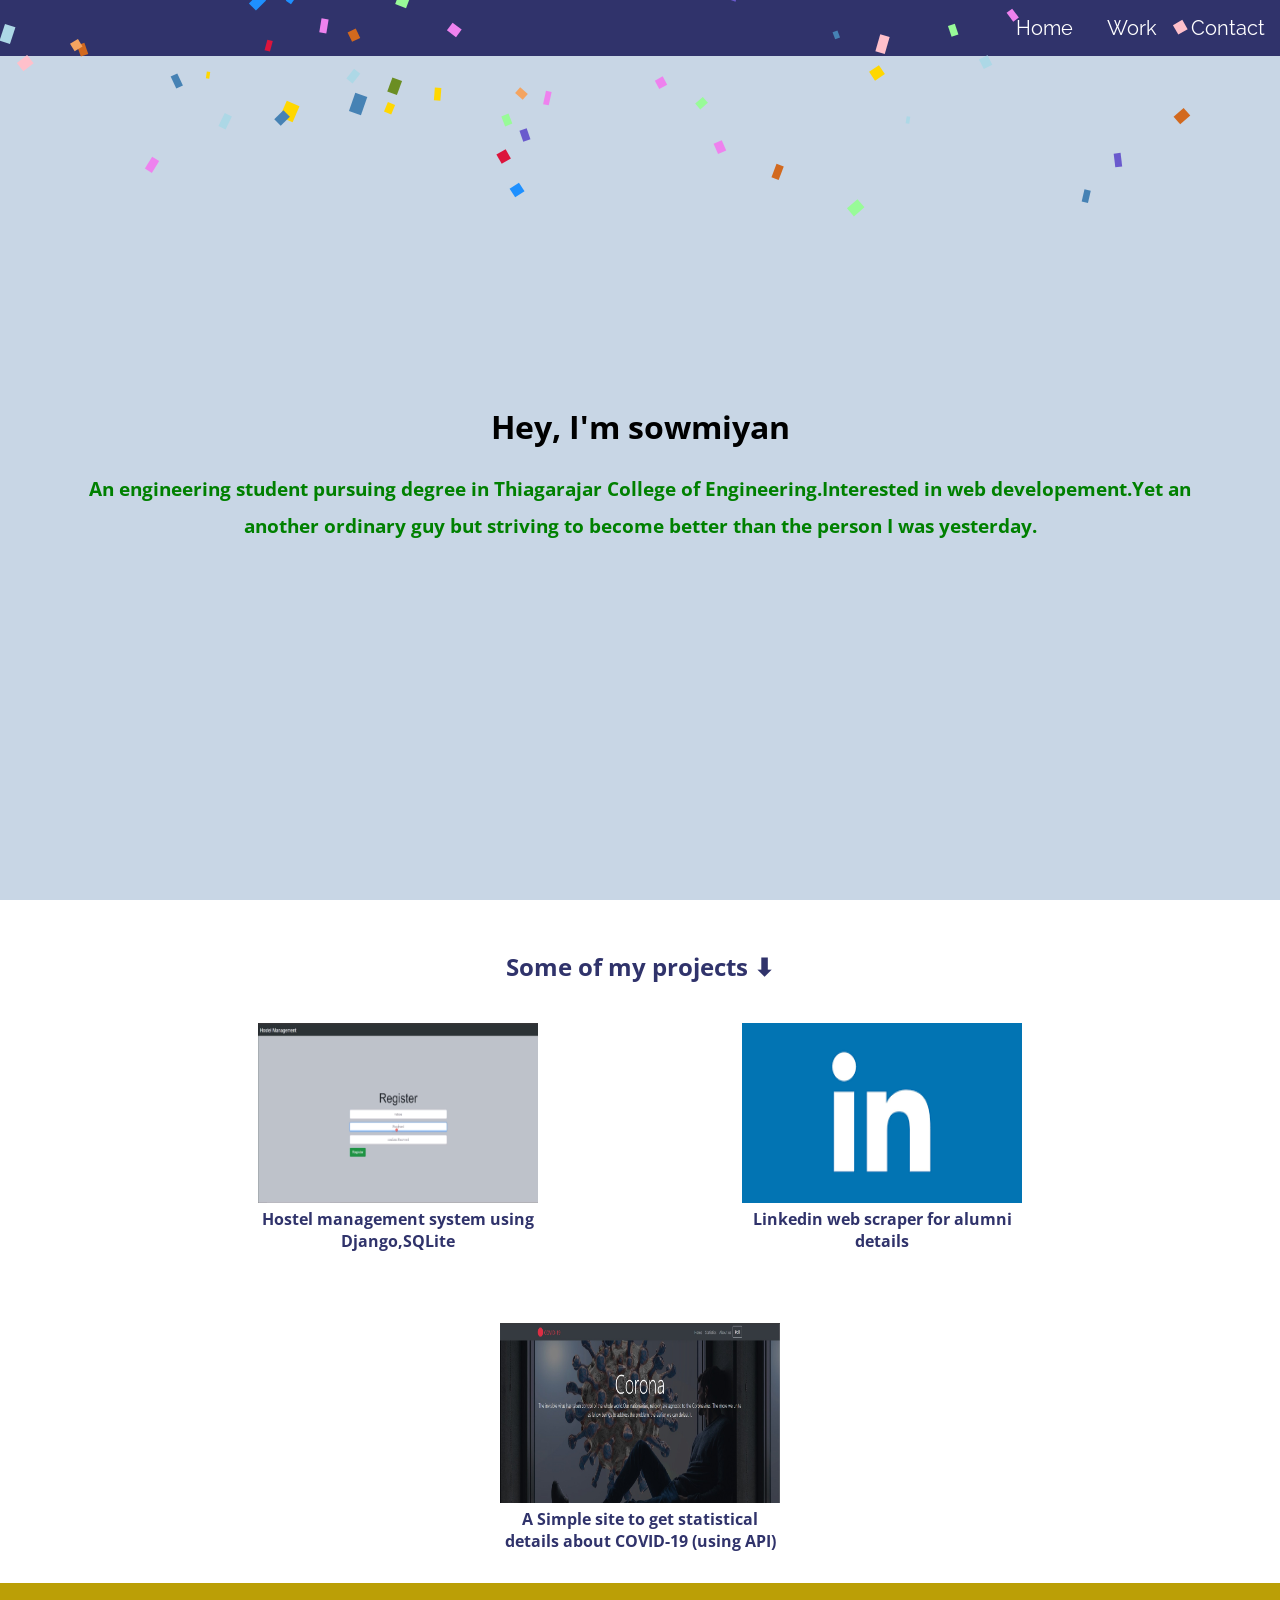
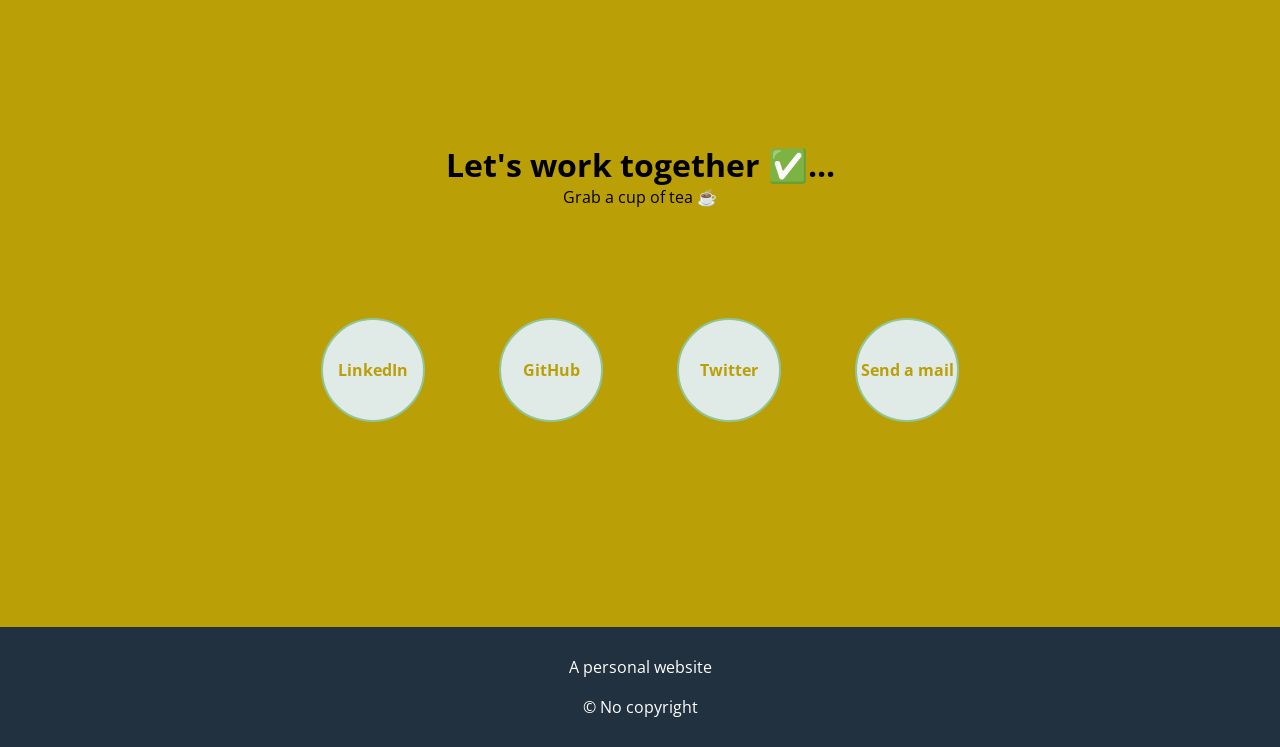
<file: index.html>
<!DOCTYPE html>
<html lang="en" >

<head>  
  <meta charset="UTF-8">
  <link rel="icon" type="image/png" href="images/mask emoji.png">
  <title>cloud</title>
  <link rel="stylesheet" href="css/test.css">
  <link href="css/style.css" rel="stylesheet">
  <link href='https://fonts.googleapis.com/css?family=Open+Sans' rel='stylesheet' type='text/css'>
  <script src="js/confetti.js"></script>
</head>

<body id="main">

    <div class="container red topBotomBordersOut">
        <a class="#" href="#welcome-section">Home</a>
        <a href="#projects">Work</a>
        <a href="#contact">Contact</a>
    </div> 

    <div id="welcome-section" class="intro"> 
        <h1>Hey, I'm sowmiyan</h1>
        <br>
        <h3>An engineering student pursuing degree in Thiagarajar College of Engineering.Interested in web developement.Yet an another ordinary guy but striving to become better than the person I was yesterday.</h3>
    </div>
    
    <div id="projects" class="work">
        <h2 class="work-header"><b>Some of my projects &#11015;</b></h2>
        
        <a class="project project-tile">
            <img class="project-pic" src="images/projectbg1.png" alt="project">
            <div class="project-title">Hostel management system using Django,SQLite</div>
        </a>

        <a class="project project-tile">
            <img class="project-pic" src="images/projectbg2.png" alt="project">
            <div class="project-title">Linkedin web scraper for alumni details</div>
        </a>

        <a class="project project-tile">
            <img class="project-pic" src="images/projectbg3.png" alt="project">
            <div class="project-title">A Simple site to get statistical details about COVID-19 (using API)</div>
        </a>
        
    </div>
    
    <div id="contact" class="contact">
        <div class="header">
            <h1>Let's work together  &#9989;...</h1>
            <p>Grab a cup of tea ☕</p>
        </div>
        <a href="https://www.linkedin.com/in/rs-sowmiyan-34647016b/" target="_blank" class="contact-details">LinkedIn</a>
        <a id='profile-link' href="https://github.com/rssowmiyan" target="_blanl" class="contact-details">GitHub</a>
        <a href="https://twitter.com/rssowmiyan7" target="_blank" class="contact-details">Twitter</a>
        <a href="mailto:sowmiyan00@gmail.com" class="contact-details" target="_blank">Send a mail</a>
    </div>
    
<footer> A personal website
  <p>&copy; No copyright</a></p>
</footer>
<script>
    
    const startit = () => {
      setTimeout(function () {
        console.log("start");
        confetti.start();
      }, 1000);
    };

    const stopit = () => {
      setTimeout(function () {
        console.log("stop");
        confetti.stop();
      }, 3000);
    };

    startit();
    stopit();
</script>
</body>
</html>
</file>
<file: css/test.css>
@import 'https://fonts.googleapis.com/css?family=Raleway';

html, body
{
    margin: 0px;
}


div.container
{
    position: fixed;
    font-family: Raleway;
    left:50%;
    top: 0%;
    padding: 1em;
    transform: translateX(-50%);
    text-align: right;
    width: 100%;
}

div.container a
{
    color: #FFF;
    text-decoration: none;
    font: 20px Raleway;
    margin: 0px 10px;
    padding: 5px 5px;
    position: relative;
    z-index: 0;
    cursor: pointer;
}

.red
{
    background: #30336b;
    position: fixed;
}


div.topBotomBordersOut a:before, div.topBotomBordersOut a:after
{
    position: absolute;
    left: 0px;
    width: 100%;
    height: 2px;
    background: #FFF;
    content: "";
    opacity: 0;
    transition: all 0.4s;
}

div.topBotomBordersOut a:before
{
    top: 0px;
    transform: translateY(10px);
}

div.topBotomBordersOut a:after
{
    bottom: 0px;
    transform: translateY(-10px);
}

div.topBotomBordersOut a:hover:before, div.topBotomBordersOut a:hover:after
{
    opacity: 1;
    transform: translateY(0px);
}
</file>
<file: css/style.css>
@import 'https://fonts.googleapis.com/css?family=Raleway';

html,
body {
  font-family: 'Open Sans', sans-serif;/*The font-family property sets the font style to open sans*/
  text-align: center;                   /* the text-align property aligns the text to the center*/
}

* {
  margin: 0;    /*The margin CSS property sets the margin area on all four sides of an element. */
  padding: 0;   /* Padding is the space between the border and the content so that if you have text in an element, the padding helps 
                 to make sure the text does not touches the border. Just like an actual box full of contents (such as a package you might want to ship out), you can add foam, or padding, around the contents so that it doesn't touch the sides of the (border) box. */

                /* If the value is 0 then why we're specifing?
                 Ans: The main reason this is used is because sometimes the browser will apply it's default margin/padding to elements, and in a case where you do not want there to be any margin or padding space around an element you will want to define that there is no margin or padding.
                */
}

.intro {
  top: 0;       /*Set the top edge of the positioned element*/
                /* If the value is 0 then why we're specifing?
                 Ans: The main reason this is used is because sometimes the browser will apply it's default margin/padding to elements, and in a case where you do not want there to be any margin or padding space around an element you will want to define that there is no margin or padding.
                */
  background: #c8d6e5;/*The background property sets all the background properties at once, here only color is specified
                        so the background color is set to the hex*/
  min-height: 55vh;/*min height sets the minimum height to 5vh*/
                    /*vh means 55% of the viewport height*/
  padding-top: 45vh;/*Adds a padding of 45% of viewport height to the top*/
}

.intro h3 {
  color: green;
  margin-left: 3em;
  margin-right: 3em;
  line-height:2;
}

nav ul {
  text-align: right;
  position: fixed;/*position property sets positioned relative to the viewport, 
                  which means it always stays in the same place even if the page is scrolled.*/
  width: 100%;  /*width property sets the width to 100% of the containing block*/
  background-color:#30336b;
}

nav ul li {
  display: inline-block;/*display property specifies the display behavior (the type of rendering box) of an element.*/
                        /*inline-block allows to set a width and height on the element and the top and bottom margins/paddings are respected*/
  margin: 55px;
  margin-bottom: 15px;
  margin-top: 25px;
  
}

nav ul li a {
  color: #ffffff;
  text-decoration: none;/*text decoration specifies the decoration added to text*/
                        /*it can be described as type of line(underline, overline, line-through), color and style(solid, wavy, dotted, dashed, double)*/
}

nav ul li a:hover {/*hover selector is used to select elements when you mouse over them */
  color: red;
}*

.work {
  padding-top: 60px;
  margin-top: -60px;
}

.work .work-header {
  margin-top: 50px;
  color:#30336b;
  font-weight: normal;
}

.project {
  text-decoration: none;
  color:#30336b;
  display: inline-block;
  /* overflow: hidden; */
  /* border: 2px solid lightblue; */
  height: 220px;
  width: 280px;
  margin: 40px 100px;
 
}

.project-pic {
  width: 100%;
  height: 180px;
}

.project-title {
  font-weight: bold;
}

.show-all {
  text-decoration: none;
  display: block;         /*block attribute displays the element as a block element */
                          /*It starts on a new line, and takes up the whole width */
  width: 200px;           /*width sets the width of the elemnt */
  height: 30px;           /*height sets the height of the element */
  margin: 20px auto 90px; /*margin sets the margin for the top, right, bottom and left of the element respectively*/
                          /*here auto tells the browser to automatically determine the left and right margins itself,
                           which it does by setting them equally */
  background: #e0ebe8;
  color:#30336b;
  font-weight: bold;        /*font weight sets how thick or thin characters in text should be displayed */
  font-size: 1em;           /*font size sets the size of the font */
  border: 2px solid #90C695;/*border property allows you to specify the style, width, and color of an element's border */
  border-radius: 4px;       /* it defines the radius of the element's corners and is used to add rounded corners to the borders*/
  cursor: pointer;          /*specifies the mouse cursor to be displayed when pointing over an element*/
                            /*pointer indicates the cursor is a pointer and indicates a link*/
  padding-top: 10px;
}

.show-all:hover {
  background: #E4F1FE;
  color: green;
}

@media only screen and (max-width: 500px) {
  nav ul {
    text-align: center;
  }

  nav ul li {
    margin: 20px;
  }

  .project {
    margin: 40px 0;
  }
}
.contact {
  /*   height:800px; */
  /*   min-height:800px; */
  background: #BB9F06;
  padding-bottom: 160px;
}

.header {
  padding: 160px 0 110px; /*the 3 values indicates padding to the top, right and bottom of the element*/
}

.contact-details {
  display: inline-block;
  font-weight: bold;
  margin: 0 35px 45px 35px;
  list-style-type: none;      /*"list-style-type"specifies the type of list-item marker in a list(circle, square, disc, etc)
                              none indicates no marker is shown*/
  border: 2px solid #90C695;
  border-radius: 100%;
  width: 100px;
  height: 100px;
  line-height: 100px;         /* line-height property sets the amount of space used for lines, such as in text */
  background: #e0ebe8;
  color: #BB9F06;
  text-decoration: none;
}

.contact-details:hover {    /* The :hover selector is used to select elements when you mouse over them. */
  background: #30336b;
  color:#20bf6b;
}

footer {
  padding: 20px;
  background: #22313F;
  color: white;
  line-height: 40px;
}

footer a {
  color: white;
}

/*The @media rule is used in media queries to apply different styles for different media types/devices
such as width and height of the viewport or device, resolution, etc*/
@media only screen and (max-width: 367px) {/*type of media, "screen" indicates it is used for computer screens, tablets, smart-phones etc.*/
  /*    #contact{
    min-height:1100px; 
  } */
  .contact-details {
    border: 2px solid #90C695;
    border-radius: 0;
    width: 90px;
    height: 20px;
    padding: 10px;
    line-height: normal;/*It defines a normal line height. It is the default value of this property */
  }
}
</file>
